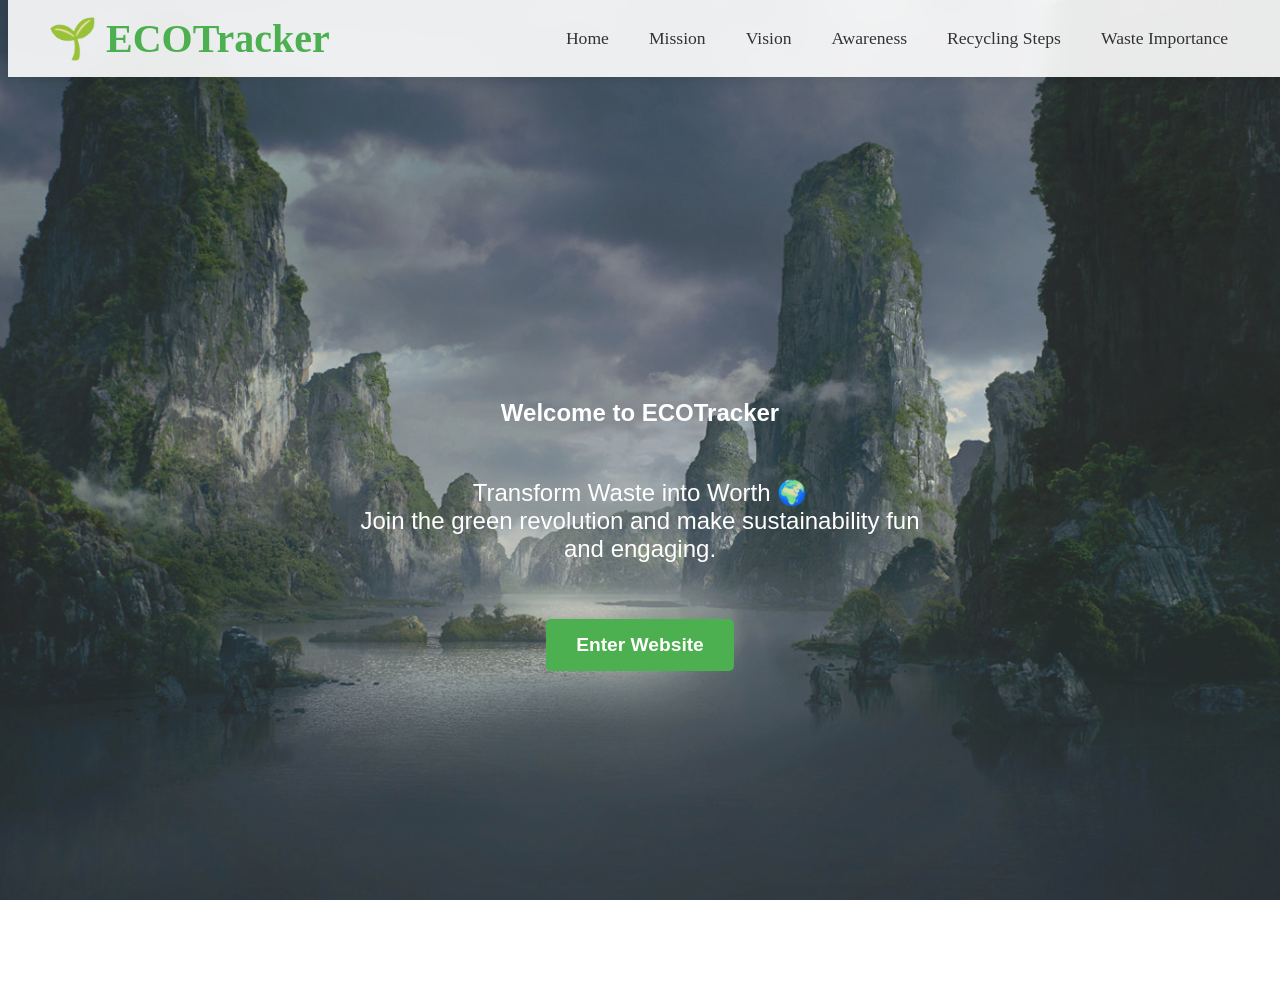
<file: index.html>
<!DOCTYPE html>
<html lang="en" data-theme="light">
<head>
  <meta charset="UTF-8">
  <meta name="viewport" content="width=device-width, initial-scale=1.0">
  <title>ECOTracker - Home</title>
  <link rel="stylesheet" href="homeofeco.css">
</head>
<body>
  <!-- Background elements -->
  <div class="hero-background"></div>
  <div class="overlay-background"></div>
  
  <!-- Top Navigation Bar -->
  <nav class="top-navbar">
    <div class="nav-container">
      <a href="#" class="homepage-logo nav-logo">
        <span class="logo-icon">🌱</span>
        <span class="logo-text">ECOTracker</span>
      </a>
      <ul class="nav-menu">
        <li class="nav-item">
          <a href="#" class="nav-link" data-section="home">Home</a>
        </li>
        <li class="nav-item">
          <a href="#" class="nav-link" data-section="mission">Mission</a>
        </li>
        <li class="nav-item">
          <a href="#" class="nav-link" data-section="vision">Vision</a>
        </li>
        <li class="nav-item">
          <a href="#" class="nav-link" data-section="awareness">Awareness</a>
        </li>
        <li class="nav-item">
          <a href="#" class="nav-link" data-section="recycling">Recycling Steps</a>
        </li>
        <li class="nav-item">
          <a href="#" class="nav-link" data-section="importance">Waste Importance</a>
        </li>
      </ul>
      <div class="hamburger">
        <span class="bar"></span>
        <span class="bar"></span>
        <span class="bar"></span>
      </div>
    </div>
  </nav>

  <!-- Main Content Sections -->
  <main class="main-content">
    <!-- Home Section -->
    <section id="home" class="content-section active">
      <div class="homepage-container">
        <h1>Welcome to ECOTracker</h1>
        <p class="hero-content">
          Transform Waste into Worth 🌍 <br>
          Join the green revolution and make sustainability fun and engaging.
        </p>
        <a href="Echo3.html" class="cta-button">Enter Website</a>
      </div>
    </section>

    <!-- Mission Section -->
    <section id="mission" class="content-section">
      <div class="mission-vision">
        <h1>Our Mission</h1>
        <p>ECOTracker's mission is to empower individuals and communities to take control of their waste management practices through innovative tracking technology and education. We believe that by making waste disposal more transparent and engaging, we can inspire positive environmental action and create a more sustainable future for all.</p>
      </div>
    </section>

    <!-- Vision Section -->
    <section id="vision" class="content-section">
      <div class="mission-vision">
        <h1>Our Vision</h1>
        <p>We envision a world where waste management is not just a necessity, but a conscious choice that contributes to environmental protection. Through ECOTracker, we aim to build a global community of eco-conscious individuals who understand the impact of their waste disposal habits and actively participate in reducing their environmental footprint.</p>
      </div>
    </section>

    <!-- Awareness Section -->
    <section id="awareness" class="content-section">
      <div class="awareness-content">
        <h2>Why Waste Disposal Awareness Matters</h2>
        <p>Proper waste disposal is crucial for maintaining a healthy environment and protecting our planet's resources. When waste is not managed correctly, it can lead to pollution of our air, water, and soil, which has far-reaching consequences for both human health and wildlife.</p>
        
        <h2>The Importance of Responsible Waste Management</h2>
        <p>Responsible waste management helps reduce greenhouse gas emissions, conserves natural resources, and prevents contamination of ecosystems. By understanding where our waste goes and how it's processed, we can make informed decisions about consumption and disposal that benefit our environment.</p>
        
        <h2>How ECOTracker Makes a Difference</h2>
        <p>ECOTracker provides a platform for tracking your waste disposal habits, offering insights into your environmental impact and suggesting ways to improve. Our system helps you understand the journey of your waste from collection to processing, making the invisible visible and empowering you to make better choices.</p>
      </div>
    </section>

    <!-- Recycling Steps Section -->
    <section id="recycling" class="content-section">
      <div class="mission-vision">
        <h1>Steps of Recycling</h1>
        <h2>1. Collection and Sorting</h2>
        <p>Recyclable materials are collected from homes, businesses, and public spaces. They are then sorted at recycling centers by material type (paper, plastic, glass, metal) to ensure proper processing.</p>
        
        <h2>2. Cleaning and Processing</h2>
        <p>After sorting, materials are cleaned to remove any contaminants like food residue or labels. They are then processed into raw materials that can be used to manufacture new products.</p>
        
        <h2>3. Manufacturing</h2>
        <p>The processed materials are used to create new products. For example, recycled plastic bottles can become new bottles, clothing fibers, or outdoor furniture.</p>
        
        <h2>4. Purchasing Recycled Products</h2>
        <p>By purchasing products made from recycled materials, consumers close the recycling loop and support sustainable manufacturing practices.</p>
      </div>
    </section>

    <!-- Importance of Waste Disposal Section -->
    <section id="importance" class="content-section">
      <div class="awareness-content">
        <h2>Importance of Proper Waste Disposal</h2>
        <p>Proper waste disposal is essential for protecting our environment and public health. When waste is not disposed of correctly, it can contaminate soil, groundwater, and surface water, leading to serious environmental and health issues.</p>
        
        <h2>Environmental Protection</h2>
        <p>Correct waste disposal prevents pollution of natural habitats, protects wildlife, and helps maintain the balance of ecosystems. It also reduces greenhouse gas emissions from landfills.</p>
        
        <h2>Public Health Benefits</h2>
        <p>Proper disposal of hazardous waste prevents exposure to toxic substances that can cause illness or injury. It also reduces the risk of disease transmission from waste accumulation.</p>
        
        <h2>Economic Advantages</h2>
        <p>Effective waste management can create jobs, reduce disposal costs, and generate revenue through recycling programs. It also protects businesses from environmental liabilities.</p>
      </div>
    </section>
  </main>

  <script src="homeofeco.js"></script>
</body>
</html>
</file>
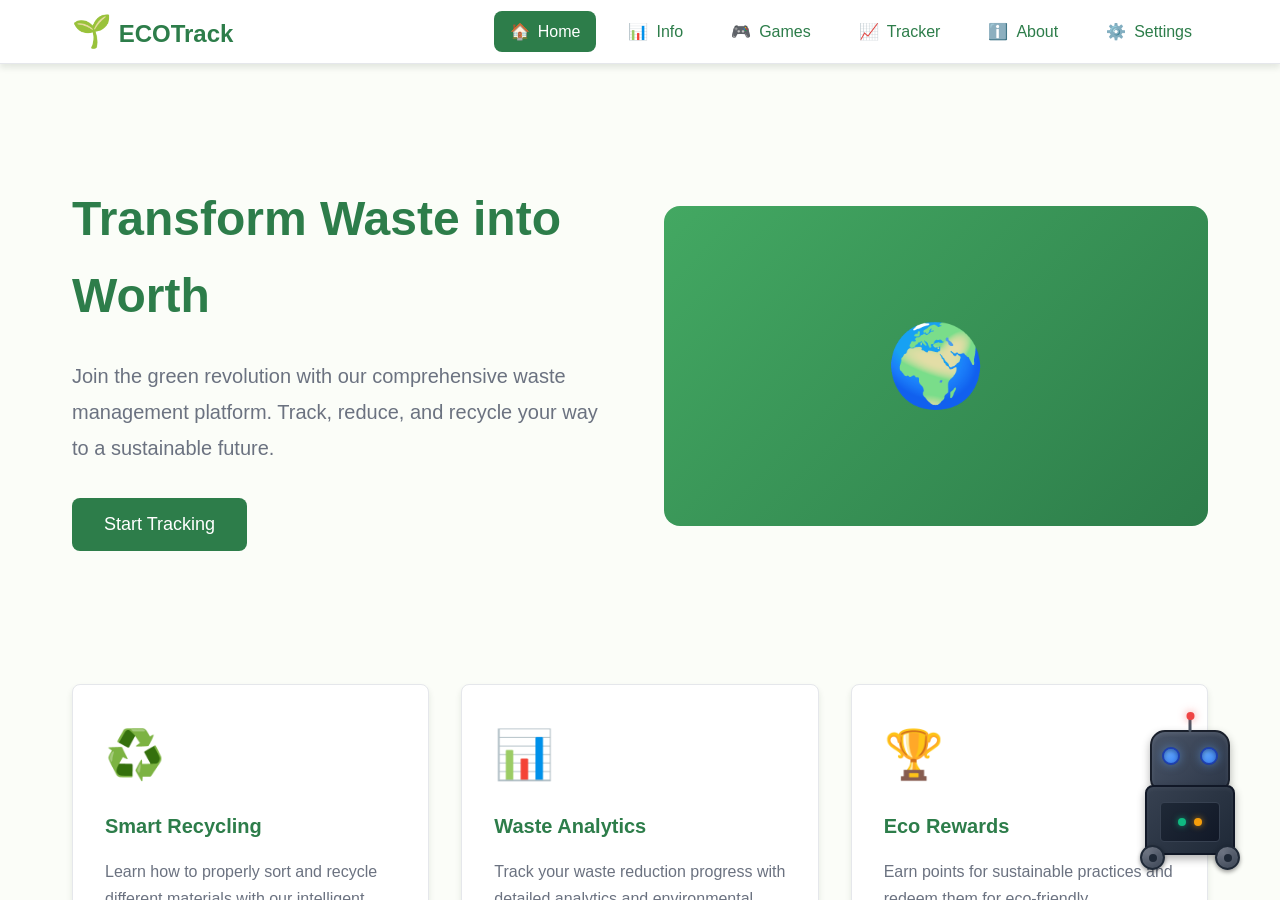
<file: Echo3.html>
<!DOCTYPE html>
<html lang="en" data-theme="light">
<head>
    <meta charset="UTF-8">
    <meta name="viewport" content="width=device-width, initial-scale=1.0">
    <title>ECOTrack - Transform Waste into Worth</title>
    <meta name="description" content="Join the green revolution with our comprehensive waste management platform. Track, reduce, and recycle your way to a sustainable future.">
    <link rel="stylesheet" href="style.css">
</head>
<body>
    <!-- Top Navigation -->
    <nav class="navbar" id="navbar">
        <div class="nav-container">
            <div class="nav-logo">
                <a href="index.html" class="logo-link">
                <span class="logo-icon">🌱</span>
                <span class="logo-text" data-testid="app-title">ECOTrack</span>
                </a>
            </div>
            
            <ul class="nav-menu" id="nav-menu">
                <li><a href="#" data-section="home" data-testid="nav-home">🏠<span class="nav-text">Home</span></a></li>
                <li><a href="#" data-section="info" data-testid="nav-info">📊<span class="nav-text">Info</span></a></li>
                <li><a href="#" data-section="games" data-testid="nav-games">🎮<span class="nav-text">Games</span></a></li>
                <li><a href="#" data-section="tracker" data-testid="nav-tracker">📈<span class="nav-text">Tracker</span></a></li>
                <li><a href="#" data-section="about" data-testid="nav-about">ℹ️<span class="nav-text">About</span></a></li>
                <li><a href="#" data-section="settings" data-testid="nav-settings">⚙️<span class="nav-text">Settings</span></a></li>
            </ul>
        </div>
            
            <!-- Hamburger Menu Button -->
            <button class="hamburger" id="hamburger-menu" aria-label="Toggle menu">
                <span></span>
                <span></span>
                <span></span>
            </button>
    </nav>

    <!-- Main Content -->
    <main class="main-content" id="main-content">
        
        <!-- Home Section -->
        <section class="section active" id="home-section" data-testid="home-section">
            <div class="hero">
                <div class="hero-content">
                    <h1 data-key="hero.title">Transform Waste into Worth</h1>
                    <p data-key="hero.description">Join the green revolution with our comprehensive waste management platform. Track, reduce, and recycle your way to a sustainable future.</p>
                    <button class="cta-button" data-section="tracker" data-testid="cta-start-tracking" data-key="hero.cta">Start Tracking</button>
                </div>
                <div class="hero-image">
                    🌍
                </div>
            </div>

            <!-- Eco Bot Container -->
            <div class="eco-bot-container">
                <div class="eco-bot" id="eco-bot">
                    <div class="robot-body">
                        <div class="robot-head">
                            <div class="robot-eyes">
                                <div class="eye left-eye"></div>
                                <div class="eye right-eye"></div>
                            </div>
                            <div class="robot-antenna"></div>
                        </div>
                        <div class="robot-chest">
                            <div class="robot-panel"></div>
                        </div>
                        <div class="robot-wheels">
                            <div class="wheel left-wheel"></div>
                            <div class="wheel right-wheel"></div>
                        </div>
                    </div>
                </div>
                
                <!-- Chat Bubble -->
                <div class="chat-bubble" id="chat-bubble">
                    <div class="chat-content">
                        <h4>🤖 Eco Bot</h4>
                        <p>Hi! I am Eco Bot, your waste disposal guide. Click me to learn about proper waste management!</p>
                    </div>
                    <div class="chat-arrow"></div>
                </div>
            </div>

            <div class="features-grid">
                <div class="feature-card">
                    <span class="feature-icon">♻️</span>
                    <h3 data-key="features.recycling.title">Smart Recycling</h3>
                    <p data-key="features.recycling.description">Learn how to properly sort and recycle different materials with our intelligent guidance system.</p>
                </div>
                <div class="feature-card">
                    <span class="feature-icon">📊</span>
                    <h3 data-key="features.analytics.title">Waste Analytics</h3>
                    <p data-key="features.analytics.description">Track your waste reduction progress with detailed analytics and environmental impact metrics.</p>
                </div>
                <div class="feature-card">
                    <span class="feature-icon">🏆</span>
                    <h3 data-key="features.rewards.title">Eco Rewards</h3>
                    <p data-key="features.rewards.description">Earn points for sustainable practices and redeem them for eco-friendly merchandise.</p>
                </div>
            </div>
            
            <!-- Eco Rewards Section -->
            <div class="eco-rewards-section">
                <div class="section-header">
                    <h2>Eco Rewards</h2>
                    <p>Complete tasks to earn virtual trophies</p>
                </div>
                
                <div class="rewards-grid">
                    <div class="reward-card" data-reward-id="1">
                        <div class="reward-icon">🏆</div>
                        <h3>First Steps</h3>
                        <p>Earn 50 points in any game</p>
                        <div class="reward-status">Locked</div>
                    </div>
                    <div class="reward-card" data-reward-id="2">
                        <div class="reward-icon">🏆</div>
                        <h3>Recycling Master</h3>
                        <p>Earn 100 points in the sorting game</p>
                        <div class="reward-status">Locked</div>
                    </div>
                    <div class="reward-card" data-reward-id="3">
                        <div class="reward-icon">🏆</div>
                        <h3>Memory Champion</h3>
                        <p>Earn 150 points in the memory game</p>
                        <div class="reward-status">Locked</div>
                    </div>
                    <div class="reward-card" data-reward-id="4">
                        <div class="reward-icon">🏆</div>
                        <h3>Matching Expert</h3>
                        <p>Earn 200 points in the matching game</p>
                        <div class="reward-status">Locked</div>
                    </div>
                    <div class="reward-card" data-reward-id="5">
                        <div class="reward-icon">🏆</div>
                        <h3>Eco Hero</h3>
                        <p>Earn 500 points across all games</p>
                        <div class="reward-status">Locked</div>
                    </div>
                    <div class="reward-card" data-reward-id="6">
                        <div class="reward-icon">🏆</div>
                        <h3>Difficulty Master</h3>
                        <p>Complete all games on nightmare difficulty</p>
                        <div class="reward-status">Locked</div>
                    </div>
                </div>
            </div>
        </section>

        <!-- Info Section -->
        <section class="section" id="info-section" data-testid="info-section">
            <div class="section-header">
                <h2 data-key="info.title">Waste Management Information</h2>
                <p data-key="info.subtitle">Learn about sustainable waste disposal practices</p>
            </div>

            <div class="info-grid">
                <div class="info-card">
                    <span class="info-icon">🔍</span>
                    <h3 data-key="info.categories.title">Waste Categories</h3>
                    <p data-key="info.categories.description">Organic waste should be composted to create nutrient-rich soil. Keep food scraps, yard trimmings, and biodegradable materials separate from other waste streams.</p>
                </div>
                <div class="info-card">
                    <span class="info-icon">🔄</span>
                    <h3 data-key="info.recycling.title">Recycling Guidelines</h3>
                    <p data-key="info.recycling.description">Clean containers before recycling. Remove caps and lids from bottles. Check local recycling programs for specific material acceptance policies.</p>
                </div>
                <div class="info-card">
                    <span class="info-icon">⚠️</span>
                    <h3 data-key="info.hazardous.title">Hazardous Waste</h3>
                    <p data-key="info.hazardous.description">Electronics, batteries, chemicals, and medical waste require special disposal methods. Never put these items in regular trash or recycling bins.</p>
                </div>
                <div class="info-card">
                    <span class="info-icon">💡</span>
                    <h3 data-key="info.reduction.title">Reduction Tips</h3>
                    <p data-key="info.reduction.description">Buy only what you need, choose reusable products, repair instead of replacing, and donate items in good condition to reduce overall waste generation.</p>
                </div>
                <div class="info-card">
                    <span class="info-icon">🌱</span>
                    <h3 data-key="info.composting.title">Composting Guide</h3>
                    <p data-key="info.composting.description">Create a balanced mix of green materials (food scraps) and brown materials (dry leaves, paper) for optimal composting conditions.</p>
                </div>
                <div class="info-card">
                    <span class="info-icon">🏛️</span>
                    <h3 data-key="info.industrial.title">Industrial Waste</h3>
                    <p data-key="info.industrial.description">Businesses must follow specific regulations for waste disposal. Partner with certified waste management companies for proper handling and documentation.</p>
                </div>
            </div>
        </section>

        <!-- Games Section -->
        <section class="section" id="games-section" data-testid="games-section">
            <div class="section-header">
                <h2 data-key="games.title">Eco-Friendly Games</h2>
                <p data-key="games.subtitle">Learn while you play</p>
            </div>

            <div class="games-grid">
                <!-- Sorting Game -->
                <div class="game-card">
                    <span class="game-icon">🗑️</span>
                    <h3>Waste Sorting Challenge</h3>
                    <p>Test your knowledge by correctly sorting different types of waste into appropriate bins. Earn points for accuracy!</p>
                    <button class="game-button" id="sorting-game-btn">Play Now</button>
                </div>
                
                <!-- Matching Game -->
                <div class="game-card">
                    <span class="game-icon">🧩</span>
                    <h3>Recycling Matching Game</h3>
                    <p>Match waste items with their correct disposal method. Improve your waste management knowledge while having fun!</p>
                    <button class="game-button" id="matching-game-btn">Start Game</button>
                </div>
                
                <!-- Memory Game -->
                <div class="game-card">
                    <span class="game-icon">🧠</span>
                    <h3>Eco Memory Game</h3>
                    <p>Flip cards to find matching pairs of waste items and their proper disposal methods. Challenge your memory and learn simultaneously!</p>
                    <button class="game-button" id="memory-game-btn">Play Game</button>
                </div>
            </div>
            
            <!-- Game Container -->
            <div id="game-container">
                <!-- Sorting Game Container -->
                <div id="sorting-game" class="game-content">
                    <h3>Waste Sorting Challenge</h3>
                    <div class="difficulty-selector">
                        <label>Select Difficulty:</label>
                        <select id="sorting-difficulty">
                            <option value="easy">Easy</option>
                            <option value="hard">Hard</option>
                            <option value="nightmare">Nightmare</option>
                            <option value="impossible">Impossible</option>
                        </select>
                    </div>
                    <div class="game-info">
                        <p>Drag waste items to the correct bins. You have 60 seconds to sort as many items as possible!</p>
                        <div class="points-display">Points: <span id="sorting-points">0</span></div>
                    </div>
                    <div class="bins-container">
                        <div class="bin" data-bin-type="recyclable">
                            <h4>♻️ Recyclable</h4>
                        </div>
                        <div class="bin" data-bin-type="organic">
                            <h4>🌱 Organic</h4>
                        </div>
                        <div class="bin" data-bin-type="hazardous">
                            <h4>⚠️ Hazardous</h4>
                        </div>
                        <div class="bin" data-bin-type="general">
                            <h4>🗑️ General Waste</h4>
                        </div>
                    </div>
                    <div class="items-container" id="sorting-items">
                        <!-- Waste items will be generated here -->
                    </div>
                    <button class="reset-button" id="reset-sorting">Reset Game</button>
                </div>
                
                <!-- Matching Game Container -->
                <div id="matching-game" class="game-content">
                    <h3>Recycling Matching Game</h3>
                    <div class="difficulty-selector">
                        <label>Select Difficulty:</label>
                        <select id="matching-difficulty">
                            <option value="easy">Easy</option>
                            <option value="hard">Hard</option>
                            <option value="nightmare">Nightmare</option>
                            <option value="impossible">Impossible</option>
                        </select>
                    </div>
                    <div class="game-info">
                        <p>Match waste items with their correct disposal method. Find all pairs to win!</p>
                        <div class="points-display">Points: <span id="matching-points">0</span></div>
                    </div>
                    <div class="matching-board" id="matching-board">
                        <!-- Matching cards will be generated here -->
                    </div>
                    <button class="reset-button" id="reset-matching">Reset Game</button>
                </div>
                
                <!-- Memory Game Container -->
                <div id="memory-game" class="game-content">
                    <h3>Eco Memory Game</h3>
                    <div class="difficulty-selector">
                        <label>Select Difficulty:</label>
                        <select id="memory-difficulty">
                            <option value="easy">Easy</option>
                            <option value="hard">Hard</option>
                            <option value="nightmare">Nightmare</option>
                            <option value="impossible">Impossible</option>
                        </select>
                    </div>
                    <div class="game-info">
                        <p>Flip cards to find matching pairs. Complete the game with the least number of moves!</p>
                        <div class="points-display">Points: <span id="memory-points">0</span></div>
                    </div>
                    <div class="memory-board" id="memory-board">
                        <!-- Memory cards will be generated here -->
                    </div>
                    <button class="reset-button" id="reset-memory">Reset Game</button>
                </div>
            </div>
        </section>

        <!-- Tracker Section -->
        <section class="section" id="tracker-section" data-testid="tracker-section">
            <div class="section-header">
                <h2 data-key="tracker.title">Waste Tracker Dashboard</h2>
                <p data-key="tracker.subtitle">Monitor your environmental impact</p>
            </div>

            <div class="metrics-grid" data-testid="tracker-dashboard">
                <div class="metric-card">
                    <div class="metric-value" data-testid="metric-waste-reduced">0</div>
                    <div class="metric-label" data-key="tracker.metrics.wasteReduced">Total Waste Disposal (lbs)</div>
                </div>
                <div class="metric-card">
                    <div class="metric-value" data-testid="metric-recycling-rate">0</div>
                    <div class="metric-label" data-key="tracker.metrics.recyclingRate">Recycling Rate %</div>
                </div>
                <div class="metric-card">
                    <div class="metric-value" data-testid="metric-carbon-saved">0.0</div>
                    <div class="metric-label" data-key="tracker.metrics.carbonSaved">Tons CO2 Saved</div>
                </div>
                <div class="metric-card">
                    <div class="metric-value" data-testid="metric-eco-points">0</div>
                    <div class="metric-label" data-key="tracker.metrics.ecoPoints">Eco Points</div>
                </div>
            </div>

            <div class="waste-categories">
                <h3>Live Waste Disposal by Category</h3>
                <div class="category-grid">
                    <div class="category-card">
                        <span class="category-icon">🥬</span>
                        <span class="category-name">Organic</span>
                        <span class="category-value" data-category="organic">0 lbs</span>
                    </div>
                    <div class="category-card">
                        <span class="category-icon">♻️</span>
                        <span class="category-name">Recyclable</span>
                        <span class="category-value" data-category="recyclable">0 lbs</span>
                    </div>
                    <div class="category-card">
                        <span class="category-icon">💻</span>
                        <span class="category-name">Electronic</span>
                        <span class="category-value" data-category="electronic">0 lbs</span>
                    </div>
                    <div class="category-card">
                        <span class="category-icon">⚠️</span>
                        <span class="category-name">Hazardous</span>
                        <span class="category-value" data-category="hazardous">0 lbs</span>
                    </div>
                    <div class="category-card">
                        <span class="category-icon">🗑️</span>
                        <span class="category-name">General</span>
                        <span class="category-value" data-category="general">0 lbs</span>
                    </div>
                </div>
                <div class="live-indicator">
                    <span class="pulse-dot"></span>
                    <span>Live Data - Updates every 30 seconds</span>
                </div>
            </div>

            <div class="tracker-cards">
                <div class="tracker-card">
                    <span class="tracker-icon">📋</span>
                    <h3 data-key="tracker.report.title">Yearly Report</h3>
                    <p data-key="tracker.report.description">This week you've improved your recycling rate by 12% and reduced overall waste by 8 pounds. Keep up the excellent work!</p>
                    <button class="tracker-button" data-testid="button-view-report" data-key="tracker.report.button">View Full Report</button>
                </div>
                <div class="tracker-card">
                    <span class="tracker-icon">🎯</span>
                    <h3 data-key="tracker.goals.title">Goals & Achievements</h3>
                    <p data-key="tracker.goals.description">You're 78% towards your monthly goal of reducing waste by 50 pounds. Complete 3 more recycling activities to unlock the "Green Champion" badge!</p>
                    <button class="tracker-button" data-testid="button-set-goals" data-key="tracker.goals.button">Set New Goals</button>
                </div>
                <div class="tracker-card">
                    <span class="tracker-icon">📊</span>
                    <h3 data-key="tracker.comparison.title">Impact Comparison</h3>
                    <p data-key="tracker.comparison.description">Compared to the average household, you're producing 32% less waste and recycling 28% more materials. You're making a real difference!</p>
                    <button class="tracker-button" data-testid="button-view-comparison" data-key="tracker.comparison.button">Compare with Others</button>
                </div>
            </div>
        </section>

        <!-- About Section -->
        <section class="section" id="about-section" data-testid="about-section">
            <div class="section-header">
                <h2 data-key="about.title">About ECOTrack</h2>
                <p data-key="about.subtitle">Our mission for a sustainable future</p>
            </div>

            <div class="about-grid">
                <div class="about-card">
                    <span class="about-icon">🎯</span>
                    <h3 data-key="about.mission.title">Our Mission</h3>
                    <p data-key="about.mission.description">To create a world where waste is minimized, resources are conserved, and every individual contributes to environmental sustainability through informed actions and smart technology.</p>
                </div>
                <div class="about-card">
                    <span class="about-icon">👥</span>
                    <h3 data-key="about.team.title">Our Team</h3>
                    <p data-key="about.team.description">A dedicated group of environmental scientists, software engineers, and sustainability experts working together to develop innovative solutions for waste management challenges.</p>
                </div>
                <div class="about-card">
                    <span class="about-icon">🌍</span>
                    <h3 data-key="about.impact.title">Global Impact</h3>
                    <p data-key="about.impact.description">Since our launch, ECOTrack users have diverted over 2 million pounds of waste from landfills and reduced carbon emissions by 15,000 tons through improved recycling practices.</p>
                </div>
                <div class="about-card">
                    <span class="about-icon">🔬</span>
                    <h3 data-key="about.technology.title">Technology</h3>
                    <p data-key="about.technology.description">Our platform uses advanced analytics and machine learning to provide personalized waste reduction recommendations and track environmental impact in real-time.</p>
                </div>
                <div class="about-card">
                    <span class="about-icon">🤝</span>
                    <h3 data-key="about.partnerships.title">Partnerships</h3>
                    <p data-key="about.partnerships.description">We collaborate with local waste management companies, environmental organizations, and municipalities to create comprehensive sustainability programs.</p>
                </div>
                <div class="about-card">
                    <span class="about-icon">📚</span>
                    <h3 data-key="about.education.title">Education</h3>
                    <p data-key="about.education.description">Through workshops, online resources, and community programs, we educate individuals and businesses about sustainable waste management practices.</p>
                </div>
            </div>
        </section>

        <!-- Settings Section -->
        <section class="section" id="settings-section" data-testid="settings-section">
            <div class="section-header">
                <h2 data-key="settings.title" data-testid="settings-title">Settings</h2>
                <p data-key="settings.subtitle" data-testid="settings-subtitle">Customize your ECOTrack experience</p>
            </div>

            <div class="settings-grid">
                <!-- Theme Selection -->
                <div class="settings-card" data-testid="theme-settings">
                    <span class="settings-icon">🎨</span>
                    <h3 data-key="settings.theme.title">Choose Theme</h3>
                    <div class="theme-options">
                        <div class="theme-option light-theme" data-testid="theme-light" data-theme="light">
                            <span class="theme-name" data-key="settings.theme.light">Light</span>
                        </div>
                        <div class="theme-option dark-theme" data-testid="theme-dark" data-theme="dark">
                            <span class="theme-name" data-key="settings.theme.dark">Dark</span>
                        </div>
                        <div class="theme-option forest-theme" data-testid="theme-forest" data-theme="forest">
                            <span class="theme-name" data-key="settings.theme.forest">Forest</span>
                        </div>
                        <div class="theme-option ocean-theme" data-testid="theme-ocean" data-theme="ocean">
                            <span class="theme-name" data-key="settings.theme.ocean">Ocean</span>
                        </div>
                        <div class="theme-option sunset-theme" data-testid="theme-sunset" data-theme="sunset">
                            <span class="theme-name" data-key="settings.theme.sunset">Sunset</span>
                        </div>
                    </div>
                    <p data-key="settings.theme.description">Choose from our collection of beautiful themes to personalize your ECOTrack experience.</p>
                </div>

                <!-- Language Selection -->
                <div class="settings-card" data-testid="language-settings">
                    <span class="settings-icon">🌐</span>
                    <h3 data-key="settings.language.title">Language / Idioma</h3>
                    <div class="language-options">
                        <button class="language-option" data-testid="language-en" data-language="en">
                            <span class="flag">🇺🇸</span>
                            <div class="language-info">
                                <div class="language-name">English</div>
                                <div class="language-region">United States</div>
                            </div>
                        </button>
                        <button class="language-option" data-testid="language-es" data-language="es">
                            <span class="flag">🇪🇸</span>
                            <div class="language-info">
                                <div class="language-name">Español</div>
                                <div class="language-region">España</div>
                            </div>
                        </button>
                    </div>
                </div>

                <!-- Notifications -->
                <div class="settings-card">
                    <span class="settings-icon">🔔</span>
                    <h3 data-key="settings.notifications.title">Notifications</h3>
                    <p data-key="settings.notifications.description">Manage your notification preferences for reminders, achievements, and weekly reports.</p>
                    <button class="settings-button" data-testid="button-configure-notifications" data-key="settings.notifications.button">Configure Notifications</button>
                </div>

                <!-- Privacy -->
                <div class="settings-card">
                    <span class="settings-icon">📊</span>
                    <h3 data-key="settings.settings.privacy.title">Data & Privacy</h3>
                    <p data-key="settings.privacy.description">Control your data sharing preferences and privacy settings for a personalized experience.</p>
                    <button class="settings-button" data-testid="button-privacy-settings" data-key="settings.privacy.button">Privacy Settings</button>
                </div>
            </div>
        </section>

    </main>

    <!-- Notification -->
    <div class="notification" id="notification"></div>

    <script src="script.js"></script>
    <script src="eco-bot.js"></script>
</body>
</html>

<audio autoplay loop muted hidden>
  <source src="music.mp3" type="audio/mpeg">

</audio>
</file>
<file: homeofeco.css>
/* Color variables */
:root {
  --primary: #4CAF50;
  --primary-dark: #388E3C;
  --background: #f5f5f5;
  --text-secondary: #333333;
  --navbar-bg: rgba(255, 255, 255, 0.9);
  --navbar-text: #333;
}

/* Background styling */
.hero-background {
  background-image: url('valentin-petrov-m-mal-01.jpg');
  background-size: cover;
  background-position: center;
  background-repeat: no-repeat;
  height: 100vh;
  width: 100%;
  position: fixed;
  top: 0;
  left: 0;
  z-index: -2;
  opacity: 0.9;
  animation: bgZoomIn 4s ease-in-out 1 forwards;
}

.overlay-background {
  background-image: url('after.png');
  background-size: cover;
  background-position: top;
  height: 100vh;
  width: 100%;
  position: fixed;
  top: 0;
  left: 0;
  z-index: -1;
  opacity: 0;
  transform: scale(2);
  animation: bgZoomOut 4s ease-in-out 1 forwards;
}

/* Background animations */
@keyframes bgZoomIn {
  from {
    transform: scale(1.2);
  } 
  to {
    transform: scale(1);
  }
}

@keyframes bgZoomOut {
  from {
    transform: scale(1);
  } 
  to {
    transform: scale(2);
  }
}

/* Navbar styling */
.top-navbar {
  position: fixed;
  top: 0;
  width: 100%;
  background-color: var(--navbar-bg);
  box-shadow: 0 2px 10px rgba(0, 0, 0, 0.1);
  z-index: 100;
  display: flex;
  justify-content: center;
  backdrop-filter: blur(10px);
}

.nav-container {
  width: 100%;
  max-width: 1200px;
  display: flex;
  justify-content: space-between;
  align-items: center;
  padding: 15px 20px;
}

.nav-logo {
  font-size: 1.8rem;
  color: var(--primary);
  text-decoration: none;
}

.nav-menu {
  display: flex;
  list-style: none;
  margin: 0;
  padding: 0;
}

.nav-item {
  margin: 0 10px;
}

.nav-link {
  color: var(--navbar-text);
  text-decoration: none;
  font-weight: 500;
  font-size: 1.1rem;
  padding: 5px 10px;
  border-radius: 4px;
  transition: all 0.3s ease;
}

.nav-link:hover,
.nav-link.active {
  background-color: var(--primary);
  color: white;
}

.hamburger {
  display: none;
  flex-direction: column;
  cursor: pointer;
}

.bar {
  width: 25px;
  height: 3px;
  background-color: var(--primary);
  margin: 3px 0;
  transition: 0.3s;
  border-radius: 2px;
}

/* Main content styling */
.main-content {
  margin-top: 70px;
}

/* Content sections styling */
.content-section {
  display: none;
  min-height: calc(100vh - 70px);
  padding: 40px 20px;
  text-align: center;
  align-items: center;
  justify-content: center;
}

.content-section.active {
  display: flex;
}

/* Homepage container styling */
.homepage-container {
  display: flex;
  flex-direction: column;
  justify-content: center;
  align-items: center;
  text-align: center;
  padding: 20px;
  color: white;
  font-family: 'Arial', sans-serif;
  width: 100%;
}

/* Logo styling */
.homepage-logo {
  display: flex;
  align-items: center;
  gap: 0.5rem;
  font-size: 2.5rem;
  font-weight: bold;
  color: var(--primary);
  cursor: pointer;
  text-decoration: none;
}

.homepage-logo:hover {
  color: var(--primary-dark);
}

/* Hero content styling */
.hero-content {
  margin-top: 2rem;
  font-size: 1.5rem;
  color: white;
  max-width: 600px;
}

/* Call to action button styling */
.cta-button {
  margin-top: 2rem;
  padding: 15px 30px;
  background-color: var(--primary);
  color: white;
  text-decoration: none;
  border-radius: 5px;
  font-size: 1.2rem;
  font-weight: bold;
  transition: background-color 0.3s;
  display: inline-block;
}

.cta-button:hover {
  background-color: var(--primary-dark);
}

/* Mission and Vision sections styling */
.mission-vision {
  background-color: rgba(0, 0, 0, 0.7);
  padding: 30px;
  border-radius: 10px;
  max-width: 800px;
  margin: 20px auto;
  animation: fadeIn 1s ease-out;
}

.mission-vision h1, .mission-vision h2 {
  color: var(--primary);
  margin-top: 0;
}

.mission-vision p {
  color: white;
  font-size: 1.2rem;
  line-height: 1.6;
  text-align: left;
}

/* Awareness content styling */
.awareness-content {
  background-color: rgba(0, 0, 0, 0.7);
  padding: 30px;
  border-radius: 10px;
  max-width: 800px;
  margin: 20px auto;
  margin-bottom: 40px;
  animation: fadeIn 1s ease-out;
}

.awareness-content h2 {
  color: var(--primary);
  margin-top: 0;
}

.awareness-content p {
  color: white;
  font-size: 1.2rem;
  line-height: 1.6;
  text-align: left;
}

/* Smooth entrance animation */
@keyframes fadeIn {
  from {
    opacity: 0;
    transform: translateY(20px);
  }
  to {
    opacity: 1;
    transform: translateY(0);
  }
}

/* Responsive design */
@media (max-width: 768px) {
  .nav-menu {
    position: fixed;
    left: -100%;
    top: 70px;
    flex-direction: column;
    background-color: var(--navbar-bg);
    width: 100%;
    text-align: center;
    transition: 0.3s;
    box-shadow: 0 10px 27px rgba(0, 0, 0, 0.05);
    backdrop-filter: blur(10px);
  }

  .nav-menu.active {
    left: 0;
  }

  .nav-item {
    margin: 10px 0;
  }

  .nav-link {
    font-size: 1.2rem;
    display: block;
    padding: 15px;
  }

  .hamburger {
    display: flex;
  }

  .hamburger.active .bar:nth-child(2) {
    opacity: 0;
  }

  .hamburger.active .bar:nth-child(1) {
    transform: translateY(8px) rotate(45deg);
  }

  .hamburger.active .bar:nth-child(3) {
    transform: translateY(-8px) rotate(-45deg);
  }

  .homepage-container {
    padding: 10px;
  }
  
  .homepage-logo {
    font-size: 2rem;
  }
  
  .hero-content {
    font-size: 1.2rem;
  }
  
  .mission-vision, .awareness-content {
    padding: 20px;
    margin: 10px auto;
  }
  
  .mission-vision h1, .mission-vision h2, .awareness-content h2 {
    font-size: 1.5rem;
  }
  
  .mission-vision p, .awareness-content p {
    font-size: 1rem;
  }
  
  .cta-button {
    padding: 12px 25px;
    font-size: 1rem;
  }
  
  .content-section {
    padding: 20px 10px;
  }
}

@media (max-width: 480px) {
  .nav-container {
    padding: 10px 15px;
  }
  
  .homepage-container {
    padding: 5px;
  }
  
  .homepage-logo {
    font-size: 1.5rem;
  }
  
  .hero-content {
    font-size: 1rem;
  }
  
  .mission-vision, .awareness-content {
    padding: 15px;
    margin: 10px auto;
  }
  
  .mission-vision h1, .mission-vision h2, .awareness-content h2 {
    font-size: 1.2rem;
  }
  
  .mission-vision p, .awareness-content p {
    font-size: 0.9rem;
  }
  
  .cta-button {
    padding: 10px 20px;
    font-size: 0.9rem;
  }
}
</file>
<file: style.css>
::-webkit-scrollbar {
    display: none;
}

/* Reset and base styles */
* {
    margin: 0;
    padding: 0;
    box-sizing: border-box;
}

/* Theme Variables */
:root {
    /* Light theme colors */
    --primary: #2d7d4a;
    --primary-light: #43a862;
    --primary-dark: #1e5535;
    --secondary: #8d6e0a;
    --accent: #1e8bc7;
    --background: #fbfdf8;
    --surface: #ffffff;
    --text-primary: #1a2e1a;
    --text-secondary: #6b7280;
    --border: #e5e7eb;
    --shadow: rgba(26, 46, 26, 0.1);
    --destructive: #dc2626;
}

[data-theme="dark"] {
    --primary: #43a862;
    --primary-light: #5cbf78;
    --primary-dark: #2d7d4a;
    --secondary: #facc15;
    --accent: #3b82f6;
    --background: #0f172a;
    --surface: #1e293b;
    --text-primary: #f8fafc;
    --text-secondary: #94a3b8;
    --border: #334155;
    --shadow: rgba(0, 0, 0, 0.3);
    --destructive: #dc2626;
}

[data-theme="forest"] {
    --primary: #16a34a;
    --primary-light: #22c55e;
    --primary-dark: #15803d;
    --secondary: #ca8a04;
    --accent: #0ea5e9;
    --background: #f0f4f0;
    --surface: #ffffff;
    --text-primary: #1c3a1c;
    --text-secondary: #6b7b6b;
    --border: #d4d4aa;
    --shadow: rgba(34, 197, 94, 0.15);
    --destructive: #dc2626;
}

[data-theme="ocean"] {
    --primary: #0891b2;
    --primary-light: #06b6d4;
    --primary-dark: #0e7490;
    --secondary: #0ea5e9;
    --accent: #8b5cf6;
    --background: #f0f9ff;
    --surface: #ffffff;
    --text-primary: #164e63;
    --text-secondary: #64748b;
    --border: #bae6fd;
    --shadow: rgba(6, 182, 212, 0.15);
    --destructive: #dc2626;
}

[data-theme="sunset"] {
    --primary: #dc2626;
    --primary-light: #ef4444;
    --primary-dark: #b91c1c;
    --secondary: #f97316;
    --accent: #8b5cf6;
    --background: #fef7f0;
    --surface: #ffffff;
    --text-primary: #7c1d1d;
    --text-secondary: #78716c;
    --border: #fed7aa;
    --shadow: rgba(239, 68, 68, 0.15);
    --destructive: #dc2626;
}

html {
    overflow-x: hidden;
    height: 100%;
}

body {
    font-family: -apple-system, BlinkMacSystemFont, 'Segoe UI', Roboto, sans-serif;
    background-color: var(--background);
    color: var(--text-primary);
    line-height: 1.6;
    height: 100vh;
    overflow-x: hidden;
    transition: all 0.3s ease;
}

/* Navigation */
.navbar {
    position: fixed;
    top: 0;
    left: 0;
    right: 0;
    background-color: var(--surface);
    border-bottom: 1px solid var(--border);
    box-shadow: 0 4px 6px var(--shadow);
    z-index: 100;
    height: 64px;
}

.nav-container {
    display: flex;
    justify-content: space-between;
    align-items: center;
    padding: 0 2rem;
    height: 100%;
    max-width: 1200px;
    margin: 0 auto;
}

.nav-logo {
    display: flex;
    align-items: center;
    gap: 0.5rem;
    font-size: 1.5rem;
    font-weight: bold;
    color: var(--primary);
}

.logo-link {
    text-decoration: none;
    color: inherit;
}

.logo-icon {
    font-size: 2rem;
}

.nav-menu {
    display: flex;
    list-style: none;
    gap: 1rem;
}

.nav-menu li a {
    color: var(--primary);
    text-decoration: none;
    font-weight: 500;
    padding: 0.5rem 1rem;
    border-radius: 0.5rem;
    transition: all 0.3s ease;
    display: flex;
    align-items: center;
    gap: 0.5rem;
    font-size: 1rem;
}

.nav-menu li a:hover,
.nav-menu li a.active {
    background-color: var(--primary);
    color: white;
}

.nav-text {
    display: inline;
}

/* Main Content */
.main-content {
    margin-top: 64px;
    height: calc(100vh - 64px);
    overflow-y: auto;
}

.section {
    display: none;
    padding: 2rem;
    max-width: 1200px;
    margin: 0 auto;
    min-height: calc(100vh - 64px);
    animation: fadeInUp 0.5s ease;
}

.section.active {
    display: block;
}

@keyframes fadeInUp {
    from {
        opacity: 0;
        transform: translateY(20px);
    }
    to {
        opacity: 1;
        transform: translateY(0);
    }
}

/* Section Headers */
.section-header {
    text-align: center;
    margin-bottom: 3rem;
}

.section-header h2 {
    font-size: 2.5rem;
    color: var(--primary);
    margin-bottom: 1rem;
}

.section-header p {
    font-size: 1.25rem;
    color: var(--text-secondary);
}

/* Hero Section */
.hero {
    display: grid;
    grid-template-columns: 1fr 1fr;
    gap: 3rem;
    align-items: center;
    margin-bottom: 3rem;
    min-height: 60vh;
}

.hero-content h1 {
    font-size: 3rem;
    color: var(--primary);
    margin-bottom: 1.5rem;
    font-weight: bold;
}

.hero-content p {
    font-size: 1.25rem;
    color: var(--text-secondary);
    margin-bottom: 2rem;
    line-height: 1.8;
}

.cta-button {
    background-color: var(--primary);
    color: white;
    border: none;
    padding: 1rem 2rem;
    font-size: 1.125rem;
    border-radius: 0.5rem;
    cursor: pointer;
    font-weight: 500;
    transition: all 0.3s ease;
}

.cta-button:hover {
    background-color: var(--primary-dark);
    transform: translateY(-2px);
}

.hero-image {
    height: 320px;
    border-radius: 1rem;
    background: linear-gradient(135deg, var(--primary-light), var(--primary));
    display: flex;
    align-items: center;
    justify-content: center;
    font-size: 5rem;
}

/* Grid Layouts */
.features-grid,
.info-grid,
.games-grid,
.about-grid,
.tracker-cards,
.settings-grid,
.rewards-grid {
    display: grid;
    grid-template-columns: repeat(auto-fit, minmax(300px, 1fr));
    gap: 2rem;
}

.metrics-grid {
    display: grid;
    grid-template-columns: repeat(auto-fit, minmax(200px, 1fr));
    gap: 2rem;
    margin-bottom: 2rem;
}

/* Cards */
.feature-card,
.info-card,
.game-card,
.about-card,
.tracker-card,
.settings-card,
.metric-card,
.reward-card {
    background-color: var(--surface);
    border: 1px solid var(--border);
    border-radius: 0.5rem;
    padding: 2rem;
    box-shadow: 0 4px 6px var(--shadow);
    transition: all 0.3s ease;
}

.feature-card:hover,
.info-card:hover,
.game-card:hover,
.about-card:hover,
.tracker-card:hover,
.settings-card:hover,
.reward-card:hover {
    box-shadow: 0 8px 16px var(--shadow);
    transform: translateY(-4px);
}

.reward-card.earned {
    border-color: gold;
    box-shadow: 0 0 15px gold;
}

.feature-icon,
.info-icon,
.game-icon,
.about-icon,
.tracker-icon,
.settings-icon,
.reward-icon {
    font-size: 3rem;
    margin-bottom: 1rem;
    display: block;
}

.feature-card h3,
.info-card h3,
.game-card h3,
.about-card h3,
.tracker-card h3,
.settings-card h3,
.reward-card h3 {
    color: var(--primary);
    font-size: 1.25rem;
    margin-bottom: 1rem;
}

.feature-card p,
.info-card p,
.game-card p,
.about-card p,
.tracker-card p,
.settings-card p,
.reward-card p {
    color: var(--text-secondary);
    line-height: 1.7;
}

/* Buttons */
.game-button,
.tracker-button,
.settings-button {
    background-color: var(--primary);
    color: white;
    border: none;
    padding: 0.75rem 1.5rem;
    border-radius: 0.5rem;
    cursor: pointer;
    font-weight: 500;
    margin-top: 1rem;
    transition: all 0.3s ease;
}

.game-button:hover,
.tracker-button:hover,
.settings-button:hover {
    background-color: var(--primary-dark);
}

/* Metric Cards */
.metric-card {
    text-align: center;
    padding: 2rem;
}

.metric-value {
    font-size: 2.5rem;
    font-weight: bold;
    color: var(--primary);
    margin-bottom: 0.5rem;
}

.metric-label {
    color: var(--text-secondary);
    font-size: 0.875rem;
    text-transform: uppercase;
    letter-spacing: 0.05em;
}

/* Theme Selection */
.theme-options {
    display: flex;
    gap: 1rem;
    margin: 1rem 0;
    flex-wrap: wrap;
}

.theme-option {
    width: 60px;
    height: 60px;
    border-radius: 50%;
    cursor: pointer;
    border: 3px solid transparent;
    transition: all 0.3s ease;
    position: relative;
    display: flex;
    flex-direction: column;
    align-items: center;
    justify-content: center;
}

.theme-option:hover {
    transform: scale(1.1);
}

.theme-option.active {
    border-color: var(--primary);
    box-shadow: 0 0 0 2px var(--primary);
}

.light-theme {
    background: linear-gradient(135deg, #fbfdf8, #2d7d4a);
}

.dark-theme {
    background: linear-gradient(135deg, #0f172a, #43a862);
}

.forest-theme {
    background: linear-gradient(135deg, #f0f4f0, #16a34a);
}

.ocean-theme {
    background: linear-gradient(135deg, #f0f9ff, #0891b2);
}

.sunset-theme {
    background: linear-gradient(135deg, #fef7f0, #dc2626);
}

.theme-name {
    font-size: 0.75rem;
    font-weight: 500;
    color: var(--text-primary);
    margin-top: 0.5rem;
    text-align: center;
}

/* Language Selection */
.language-options {
    display: flex;
    gap: 1rem;
    margin: 1rem 0;
    flex-wrap: wrap;
}

.language-option {
    flex: 1;
    min-width: 200px;
    display: flex;
    align-items: center;
    gap: 1rem;
    padding: 1rem;
    border: 2px solid var(--border);
    border-radius: 0.5rem;
    background: var(--surface);
    cursor: pointer;
    transition: all 0.3s ease;
}

.language-option:hover {
    background: var(--background);
    border-color: var(--primary);
}

.language-option.active {
    background: var(--primary);
    color: white;
    border-color: var(--primary);
}

.language-option.active .language-name,
.language-option.active .language-region {
    color: white;
}

.flag {
    font-size: 2rem;
}

.language-info {
    flex: 1;
}

.language-name {
    font-weight: 600;
    font-size: 1.125rem;
    margin-bottom: 0.25rem;
}

.language-region {
    font-size: 0.875rem;
    color: var(--text-secondary);
}

/* Notification */
.notification {
    position: fixed;
    top: 2rem;
    right: -100%;
    background-color: var(--primary);
    color: white;
    padding: 1.5rem;
    border-radius: 0.5rem;
    box-shadow: 0 8px 16px var(--shadow);
    z-index: 1000;
    transition: right 0.3s ease;
    max-width: 300px;
}

.notification.show {
    right: 2rem;
}

/* Responsive Design */
@media (max-width: 768px) {
    .nav-menu {
        gap: 0.5rem;
    }
    
    .nav-menu li a {
        padding: 0.5rem;
        font-size: 0.875rem;
    }
    
    .nav-text {
        display: none;
    }
    
    .hero {
        grid-template-columns: 1fr;
        gap: 2rem;
        text-align: center;
    }
    
    .hero-content h1 {
        font-size: 2rem;
    }
    
    .section-header h2 {
        font-size: 2rem;
    }
    
    .features-grid,
    .info-grid,
    .games-grid,
    .about-grid,
    .tracker-cards,
    .settings-grid,
    .rewards-grid {
        grid-template-columns: 1fr;
    }
    
    .metrics-grid {
        grid-template-columns: repeat(2, 1fr);
    }
    
    .section {
        padding: 1rem;
    }
    
    .nav-container {
        padding: 0 1rem;
    }
    
    .theme-options,
    .language-options {
        flex-direction: column;
    }
    
    .language-option {
        min-width: auto;
    }
}

@media (max-width: 640px) {
    .nav-menu {
        gap: 0.25rem;
    }
    
    .nav-menu li a {
        padding: 0.25rem;
        font-size: 1.25rem;
    }
}

@media (max-width: 480px) {
    .metrics-grid {
        grid-template-columns: 1fr;
    }
    
    .hero-image {
        height: 200px;
        font-size: 3rem;
    }
    
    .feature-icon,
    .info-icon,
    .game-icon,
    .about-icon,
    .tracker-icon,
    .settings-icon {
        font-size: 2.5rem;
    }
}

/* Scrollbar styling */
::-webkit-scrollbar {
    display: none;
}

::-webkit-scrollbar-track {
    background: transparent;
}

::-webkit-scrollbar-thumb {
    background-color: var(--border);
    border-radius: 3px;
}

::-webkit-scrollbar-thumb:hover {
    background-color: var(--primary);
}

/* Smooth transitions for theme changes */
* {
    transition: background-color 0.3s ease, color 0.3s ease, border-color 0.3s ease;
}

/* Waste Categories */
.waste-categories {
    margin: 2rem 0;
}

.waste-categories h3 {
    text-align: center;
    margin-bottom: 1.5rem;
    color: var(--primary);
    font-size: 1.5rem;
}

.category-grid {
    display: grid;
    grid-template-columns: repeat(auto-fit, minmax(200px, 1fr));
    gap: 1rem;
    margin-bottom: 1rem;
}

.category-card {
    background-color: var(--surface);
    border: 1px solid var(--border);
    border-radius: 0.5rem;
    padding: 1.5rem;
    text-align: center;
    transition: all 0.3s ease;
}

.category-card:hover {
    transform: translateY(-2px);
    box-shadow: 0 4px 8px var(--shadow);
}

.category-icon {
    font-size: 2.5rem;
    margin-bottom: 0.5rem;
    display: block;
}

.category-name {
    font-weight: 600;
    color: var(--primary);
    margin-bottom: 0.5rem;
}

.category-value {
    font-size: 1.25rem;
    font-weight: bold;
    color: var(--text-primary);
}

.live-indicator {
    display: flex;
    align-items: center;
    justify-content: center;
    gap: 0.5rem;
    margin-top: 1rem;
    color: var(--text-secondary);
    font-size: 0.875rem;
}

.pulse-dot {
    width: 8px;
    height: 8px;
    background-color: var(--primary);
    border-radius: 50%;
    animation: pulse 2s infinite;
}

@keyframes pulse {
    0% {
        opacity: 1;
        transform: scale(1);
    }
    50% {
        opacity: 0.5;
        transform: scale(1.2);
    }
    100% {
        opacity: 1;
        transform: scale(1);
    }
}

/* Hamburger Menu Styles */
.hamburger {
    display: none;
    flex-direction: column;
    justify-content: space-around;
    width: 30px;
    height: 25px;
    background: transparent;
    border: none;
    cursor: pointer;
    padding: 0;
    z-index: 10;
}

.hamburger span {
    width: 30px;
    height: 3px;
    background: var(--primary);
    border-radius: 2px;
    transition: all 0.3s ease;
}

.hamburger.active span:nth-child(1) {
    transform: rotate(45deg) translate(5px, 5px);
}

.hamburger.active span:nth-child(2) {
    opacity: 0;
}

.hamburger.active span:nth-child(3) {
    transform: rotate(-45deg) translate(7px, -6px);
}

/* Mobile Navigation */
@media (max-width: 768px) {
    .hamburger {
        display: flex;
    }
    
    .nav-menu {
        position: fixed;
        left: -100%;
        top: 64px;
        flex-direction: column;
        background-color: var(--surface);
        width: 100%;
        text-align: center;
        transition: 0.3s;
        box-shadow: 0 10px 27px var(--shadow);
        padding: 2rem 0;
        gap: 0;
    }
    
    .nav-menu.active {
        left: 0;
    }
    
    .nav-menu li {
        margin: 1rem 0;
    }
    
    .nav-menu li a {
        font-size: 1.2rem;
        padding: 1rem;
        width: 100%;
        display: flex;
        justify-content: center;
        align-items: center;
    }
}

/* Eco Bot Container */
.eco-bot-container {
    position: fixed;
    bottom: 30px;
    right: 30px;
    z-index: 1000;
    pointer-events: none;
}

.eco-bot {
    position: relative;
    width: 120px;
    height: 140px;
    cursor: pointer;
    pointer-events: auto;
    transform-style: preserve-3d;
    transition: transform 0.3s ease;
    animation: ecoBotFloat 3s ease-in-out infinite;
}

@keyframes ecoBotFloat {
    0%, 100% { transform: translateY(0px) rotateY(0deg); }
    50% { transform: translateY(-10px) rotateY(5deg); }
}

.eco-bot:hover {
    transform: scale(1.1) rotateY(10deg);
}

/* Robot Body - Wall-E Inspired Design */
.robot-body {
    position: relative;
    width: 100%;
    height: 100%;
    transform-style: preserve-3d;
}

.robot-head {
    position: absolute;
    top: 0;
    left: 50%;
    transform: translateX(-50%);
    width: 80px;
    height: 60px;
    background: linear-gradient(135deg, #4a5568, #2d3748);
    border-radius: 15px 15px 10px 10px;
    box-shadow: 
        0 4px 8px rgba(0,0,0,0.3),
        inset 0 2px 4px rgba(255,255,255,0.1);
    border: 2px solid #1a202c;
}

.robot-eyes {
    position: absolute;
    top: 15px;
    left: 50%;
    transform: translateX(-50%);
    display: flex;
    gap: 20px;
}

.eye {
    width: 18px;
    height: 18px;
    background: radial-gradient(circle at 30% 30%, #60a5fa, #3b82f6);
    border-radius: 50%;
    border: 2px solid #1e40af;
    box-shadow: 
        inset 0 2px 4px rgba(0,0,0,0.3),
        0 0 10px rgba(96, 165, 250, 0.5);
    animation: eyeBlink 4s infinite;
}

@keyframes eyeBlink {
    0%, 90%, 100% { transform: scaleY(1); }
    95% { transform: scaleY(0.1); }
}

.robot-antenna {
    position: absolute;
    top: -15px;
    left: 50%;
    transform: translateX(-50%);
    width: 3px;
    height: 15px;
    background: #4b5563;
    border-radius: 2px;
}

.robot-antenna::before {
    content: "";
    position: absolute;
    top: -5px;
    left: 50%;
    transform: translateX(-50%);
    width: 8px;
    height: 8px;
    background: #ef4444;
    border-radius: 50%;
    box-shadow: 0 0 8px rgba(239, 68, 68, 0.6);
    animation: antennaPulse 2s infinite;
}

@keyframes antennaPulse {
    0%, 100% { opacity: 1; }
    50% { opacity: 0.6; }
}

.robot-chest {
    position: absolute;
    top: 55px;
    left: 50%;
    transform: translateX(-50%);
    width: 90px;
    height: 70px;
    background: linear-gradient(135deg, #374151, #1f2937);
    border-radius: 8px;
    box-shadow: 
        0 4px 8px rgba(0,0,0,0.3),
        inset 0 2px 4px rgba(255,255,255,0.05);
    border: 2px solid #111827;
}

.robot-panel {
    position: absolute;
    top: 15px;
    left: 50%;
    transform: translateX(-50%);
    width: 60px;
    height: 40px;
    background: linear-gradient(135deg, #1f2937, #111827);
    border-radius: 4px;
    border: 1px solid #374151;
    display: flex;
    align-items: center;
    justify-content: center;
    gap: 8px;
}

.robot-panel::before,
.robot-panel::after {
    content: "";
    width: 8px;
    height: 8px;
    border-radius: 50%;
    background: #10b981;
    box-shadow: 0 0 6px rgba(16, 185, 129, 0.7);
    animation: panelLight 3s infinite;
}

.robot-panel::after {
    background: #f59e0b;
    box-shadow: 0 0 6px rgba(245, 158, 11, 0.7);
    animation-delay: 1.5s;
}

@keyframes panelLight {
    0%, 100% { opacity: 1; }
    50% { opacity: 0.3; }
}

.robot-wheels {
    position: absolute;
    bottom: 0;
    left: 50%;
    transform: translateX(-50%);
    width: 100px;
    height: 25px;
    display: flex;
    justify-content: space-between;
    align-items: center;
}

.wheel {
    width: 25px;
    height: 25px;
    background: radial-gradient(circle at 30% 30%, #6b7280, #374151);
    border-radius: 50%;
    border: 2px solid #1f2937;
    box-shadow: 
        0 2px 4px rgba(0,0,0,0.4),
        inset 0 2px 4px rgba(255,255,255,0.1);
    position: relative;
}

.wheel::before {
    content: "";
    position: absolute;
    top: 50%;
    left: 50%;
    transform: translate(-50%, -50%);
    width: 8px;
    height: 8px;
    background: #1f2937;
    border-radius: 50%;
}

/* Chat Bubble */
.chat-bubble {
    position: absolute;
    bottom: 150px;
    right: 0;
    width: 280px;
    background: var(--surface);
    border: 2px solid var(--primary);
    border-radius: 15px;
    padding: 1rem;
    box-shadow: 0 8px 16px var(--shadow);
    opacity: 0;
    visibility: hidden;
    transform: translateY(10px);
    transition: all 0.3s ease;
}

.chat-bubble.show {
    opacity: 1;
    visibility: visible;
    transform: translateY(0);
}

.chat-content h4 {
    color: var(--primary);
    margin-bottom: 0.5rem;
    font-size: 1.1rem;
}

.chat-content p {
    color: var(--text-secondary);
    font-size: 0.9rem;
    line-height: 1.4;
}

.chat-arrow {
    position: absolute;
    bottom: -10px;
    right: 30px;
    width: 0;
    height: 0;
    border-left: 10px solid transparent;
    border-right: 10px solid transparent;
    border-top: 10px solid var(--primary);
}

/* Waste Disposal Information */
.waste-info {
    margin-top: 0.5rem;
    padding-top: 0.5rem;
    border-top: 1px solid var(--border);
}

.waste-info h5 {
    color: var(--primary);
    font-size: 0.8rem;
    margin-bottom: 0.3rem;
}

.waste-info ul {
    list-style: none;
    padding: 0;
    margin: 0;
}

.waste-info li {
    color: var(--text-secondary);
    font-size: 0.8rem;
    margin-bottom: 0.2rem;
    padding-left: 1rem;
    position: relative;
}

.waste-info li::before {
    content: "♻️";
    position: absolute;
    left: 0;
}

/* Responsive Eco Bot */
@media (max-width: 768px) {
    .eco-bot-container {
        bottom: 20px;
        right: 20px;
    }
    
    .eco-bot {
        width: 100px;
        height: 120px;
    }
    
    .robot-head {
        width: 70px;
        height: 50px;
    }
    
    .robot-chest {
        width: 80px;
        height: 60px;
    }
    
    .chat-bubble {
        width: 250px;
        bottom: 130px;
        right: -20px;
    }
}

@media (max-width: 480px) {
    .eco-bot-container {
        bottom: 15px;
        right: 15px;
    }
    
    .eco-bot {
        width: 80px;
        height: 100px;
    }
    
    .robot-head {
        width: 60px;
        height: 45px;
    }
    
    .robot-chest {
        width: 70px;
        height: 50px;
    }
    
    .chat-bubble {
        width: 200px;
        bottom: 110px;
        right: -30px;
    }
    
    .chat-content h4 {
        font-size: 1rem;
    }
    
    .chat-content p {
        font-size: 0.8rem;
    }
}

/* Games Section Styles */
#game-container {
    margin-top: 2rem;
}

.game-content {
    display: none;
    background-color: var(--surface);
    border: 1px solid var(--border);
    border-radius: 0.5rem;
    padding: 2rem;
    box-shadow: 0 4px 6px var(--shadow);
    animation: fadeInUp 0.5s ease;
}

.game-content h3 {
    color: var(--primary);
    text-align: center;
    margin-bottom: 1rem;
}

.difficulty-selector {
    display: flex;
    justify-content: center;
    align-items: center;
    gap: 1rem;
    margin-bottom: 1rem;
}

.difficulty-selector label {
    font-weight: bold;
    color: var(--text-primary);
}

.difficulty-selector select {
    padding: 0.5rem;
    border-radius: 0.25rem;
    border: 1px solid var(--border);
    background-color: var(--background);
    color: var(--text-primary);
}

.game-info {
    text-align: center;
    margin-bottom: 1.5rem;
    color: var(--text-secondary);
}

.points-display {
    font-size: 1.2rem;
    font-weight: bold;
    color: var(--primary);
    margin-top: 1rem;
}

.reset-button {
    background-color: var(--accent);
    color: white;
    border: none;
    padding: 0.75rem 1.5rem;
    border-radius: 0.5rem;
    cursor: pointer;
    font-weight: 500;
    margin-top: 1rem;
    transition: all 0.3s ease;
    display: block;
    margin: 1.5rem auto 0;
}

.reset-button:hover {
    background-color: #1a7ab0;
    transform: translateY(-2px);
}

/* Sorting Game Styles */
.bins-container {
    display: grid;
    grid-template-columns: repeat(auto-fit, minmax(200px, 1fr));
    gap: 1rem;
    margin-bottom: 2rem;
}

.bin {
    background-color: var(--background);
    border: 2px dashed var(--border);
    border-radius: 0.5rem;
    padding: 1rem;
    text-align: center;
    min-height: 100px;
    display: flex;
    flex-direction: column;
    justify-content: center;
    align-items: center;
    transition: all 0.3s ease;
}

.bin h4 {
    color: var(--primary);
    margin-bottom: 0.5rem;
}

.bin.drag-over {
    border: 2px solid var(--primary);
    background-color: rgba(45, 125, 74, 0.1);
}

.items-container {
    display: grid;
    grid-template-columns: repeat(auto-fit, minmax(120px, 1fr));
    gap: 1rem;
    margin-bottom: 1rem;
}

.waste-item {
    background-color: var(--surface);
    border: 1px solid var(--border);
    border-radius: 0.5rem;
    padding: 1rem;
    text-align: center;
    cursor: move;
    transition: all 0.3s ease;
    box-shadow: 0 2px 4px var(--shadow);
}

.waste-item:hover {
    transform: translateY(-4px);
    box-shadow: 0 8px 16px var(--shadow);
}

.waste-icon {
    font-size: 2rem;
    display: block;
    margin-bottom: 0.5rem;
}

.waste-name {
    font-size: 0.9rem;
    color: var(--text-primary);
}

.waste-item.dragging {
    opacity: 0.5;
}

/* Matching Game Styles */
.matching-board {
    display: grid;
    grid-template-columns: repeat(4, 1fr);
    gap: 1rem;
    margin-bottom: 1rem;
}

.matching-card {
    aspect-ratio: 1;
    background-color: var(--surface);
    border: 1px solid var(--border);
    border-radius: 0.5rem;
    cursor: pointer;
    transition: all 0.3s ease;
    box-shadow: 0 2px 4px var(--shadow);
    perspective: 1000px;
    position: relative;
}

.matching-card:hover {
    transform: translateY(-4px);
    box-shadow: 0 8px 16px var(--shadow);
}

.matching-card.flipped {
    transform: rotateY(180deg);
}

.matching-card.matched {
    opacity: 0.7;
    cursor: default;
}

.matching-card .card-front,
.matching-card .card-back {
    position: absolute;
    width: 100%;
    height: 100%;
    backface-visibility: hidden;
    display: flex;
    flex-direction: column;
    justify-content: center;
    align-items: center;
    border-radius: 0.5rem;
}

.matching-card .card-front {
    background-color: var(--primary);
    color: white;
    transform: rotateY(180deg);
}

.matching-card .card-back {
    background-color: var(--background);
    color: var(--text-primary);
}

.matching-card .card-front span,
.matching-card .card-back span {
    font-size: 2rem;
}

/* Memory Game Styles */
.memory-board {
    display: grid;
    grid-template-columns: repeat(4, 1fr);
    gap: 1rem;
    margin-bottom: 1rem;
}

.memory-card {
    aspect-ratio: 1;
    background-color: var(--surface);
    border: 1px solid var(--border);
    border-radius: 0.5rem;
    cursor: pointer;
    transition: all 0.3s ease;
    box-shadow: 0 2px 4px var(--shadow);
    perspective: 1000px;
    position: relative;
}

.memory-card:hover {
    transform: translateY(-4px);
    box-shadow: 0 8px 16px var(--shadow);
}

.memory-card.flipped {
    transform: rotateY(180deg);
}

.memory-card.matched {
    opacity: 0.7;
    cursor: default;
}

.memory-card .card-front,
.memory-card .card-back {
    position: absolute;
    width: 100%;
    height: 100%;
    backface-visibility: hidden;
    display: flex;
    flex-direction: column;
    justify-content: center;
    align-items: center;
    border-radius: 0.5rem;
}

.memory-card .card-front {
    background-color: var(--primary);
    color: white;
    transform: rotateY(180deg);
}

.memory-card .card-back {
    background-color: var(--background);
    color: var(--text-primary);
}

.memory-card .card-front span,
.memory-card .card-back span {
    font-size: 2rem;
}

/* Responsive Game Board */
@media (max-width: 768px) {
    .matching-board,
    .memory-board {
        grid-template-columns: repeat(3, 1fr);
    }
}

@media (max-width: 480px) {
    .matching-board,
    .memory-board {
        grid-template-columns: repeat(2, 1fr);
    }
    
    .bins-container {
        grid-template-columns: repeat(2, 1fr);
    }
}
</file>
